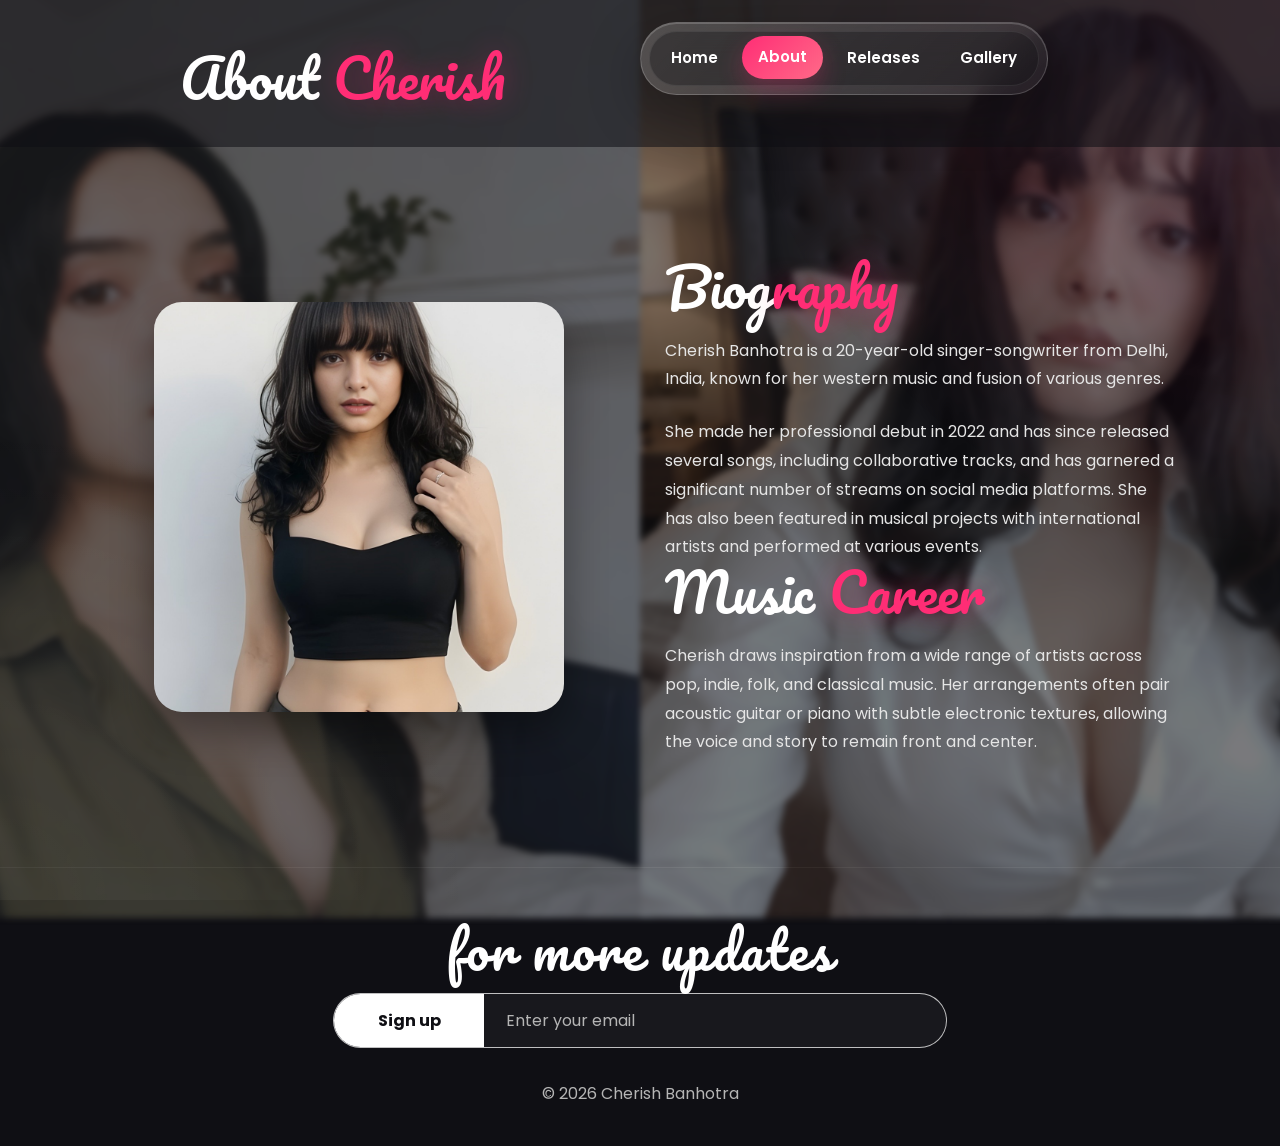
<file: about/index.html>
<!DOCTYPE html>
<html lang="en">
<head>
  <meta charset="UTF-8">
  <meta name="viewport" content="width=device-width, initial-scale=1.0">
  <title>Cherish Banhotra | About</title>
  <link rel="icon" type="image/x-icon" href="/assets/favicon.png">
  <link rel="preconnect" href="https://fonts.googleapis.com">
  <link rel="preconnect" href="https://fonts.gstatic.com" crossorigin>
  <link href="https://fonts.googleapis.com/css2?family=Poppins:wght@300;400;500;600;700&family=Pacifico&display=swap" rel="stylesheet">
  <link rel="stylesheet" href="/styles.css">
  <script type="application/ld+json">
    {
      "@context": "https://schema.org",
      "@type": "Person",
      "@id": "https://cherishbanhotra.com/#person",
      "name": "Cherish Banhotra",
      "givenName": "Cherish",
      "familyName": "Banhotra",
      "url": "https://cherishbanhotra.com/",
      "image": "https://cherishbanhotra.com/assets/CB8.png",
      "jobTitle": [
        "Singer",
        "Songwriter"
      ],
      "email": "contact@cherishbanhotra.com",
      "telephone": "+1 640-236-0014",
      "nationality": {
        "@type": "Country",
        "name": "India"
      },
      "gender": "Female",
      "birthPlace": {
        "@type": "Place",
        "name": "New Delhi, India"
      },
      "knowsAbout": [
        "Singing",
        "Composition",
        "Songwriting",
        "Live Performance",
        "Recording"
      ],
      "sameAs": [
        "https://www.linkedin.com/in/cherish-banhotra-ba010b3ba/",
        "https://x.com/BanhotraCherish",
        "https://wa.me/16402360014",
        "https://www.facebook.com/cherishbanhotra.music",
        "https://open.spotify.com/artist/7ryOj0x9PQ23Cnm13lKh6o",
        "https://www.youtube.com/@Cherishbanhotra.online"
      ],
      "award": [
        "Top Artist"
      ],
      "hasOccupation": [
        {
          "@type": "Occupation",
          "name": "Singer"
        },
        {
          "@type": "Occupation",
          "name": "Songwriter"
        }
      ],
      "mainEntityOfPage": {
        "@type": "WebPage",
        "@id": "https://cherishbanhotra.com/about/"
      }
    }
  </script>
  <script type="text/javascript">
    (function(c,l,a,r,i,t,y){
        c[a]=c[a]||function(){(c[a].q=c[a].q||[]).push(arguments)};
        t=l.createElement(r);t.async=1;t.src="https://www.clarity.ms/tag/"+i;
        y=l.getElementsByTagName(r)[0];y.parentNode.insertBefore(t,y);
    })(window, document, "clarity", "script", "xqa2oxhmor");
  </script>
</head>
<body>
  <nav class="navbar" aria-label="Primary navigation">
    <button class="nav-toggle" type="button" aria-label="Open navigation menu" aria-expanded="false">
      <span></span>
      <span></span>
      <span></span>
    </button>
    <ul class="nav-links">
      <li><a href="/">Home</a></li>
      <li><a class="active" href="/about" aria-current="page">About</a></li>
      <li><a href="/releases">Releases</a></li>
      <li><a href="/gallery">Gallery</a></li>
    </ul>
  </nav>

  <main>
    <section class="page-hero">
      <div class="page-heading">
        <h1>About <span>Cherish</span></h1>
      </div>
    </section>

    <section class="content-section">
      <div class="about-panel">
        <img src="/assets/CB5.png" alt="Portrait of Cherish for the about page">
        <div class="about-copy">
        <h2 class="in-focus-heading">Biog<span>raphy</span></h2>

          <p>Cherish Banhotra is a 20-year-old singer-songwriter from Delhi, India, known for her western music and fusion of various genres.</p>
          <br>
          <p>She made her professional debut in 2022 and has since released several songs, including collaborative tracks, and has garnered a significant number of streams on social media platforms. She has also been featured in musical projects with international artists and performed at various events.</p>
          <h2 class="in-focus-heading">Music <span>Career</span></h2>
          <p>Cherish draws inspiration from a wide range of artists across pop, indie, folk, and classical music. Her arrangements often pair acoustic guitar or piano with subtle electronic textures, allowing the voice and story to remain front and center.</p>
        </div>
      </div>
    </section>
  </main>

  <footer>
    <form id="sib-form" class="footer-subscription" method="post" action="https://e0f66a9c.sibforms.com/v2/serve/[base64]" data-type="subscription">
      <p class="footer-subscription-title">for more updates</p>
      <div class="footer-subscription-fields">
        <label class="visually-hidden" for="footer-email">Email address</label>
        <input id="footer-email" type="email" name="EMAIL" autocomplete="email" placeholder="Enter your email" required>
        <button type="submit">Sign up</button>
      </div>
      <input class="footer-subscription-honeypot" type="text" name="email_address_check" value="" tabindex="-1" autocomplete="off" aria-hidden="true">
      <input type="hidden" name="locale" value="en">
      <p id="success-message" class="footer-subscription-message" role="status">Thanks for subscribing!</p>
      <p id="error-message" class="footer-subscription-message footer-subscription-error" role="alert">Your subscription could not be saved. Please try again.</p>
    </form>
    <p class="footer-copyright">&copy; 2026 Cherish Banhotra</p>
  </footer>
  <script defer src="https://sibforms.com/forms/end-form/build/main.js"></script>
  <script src="/site-effects.js"></script>
</body>
</html>
</file>
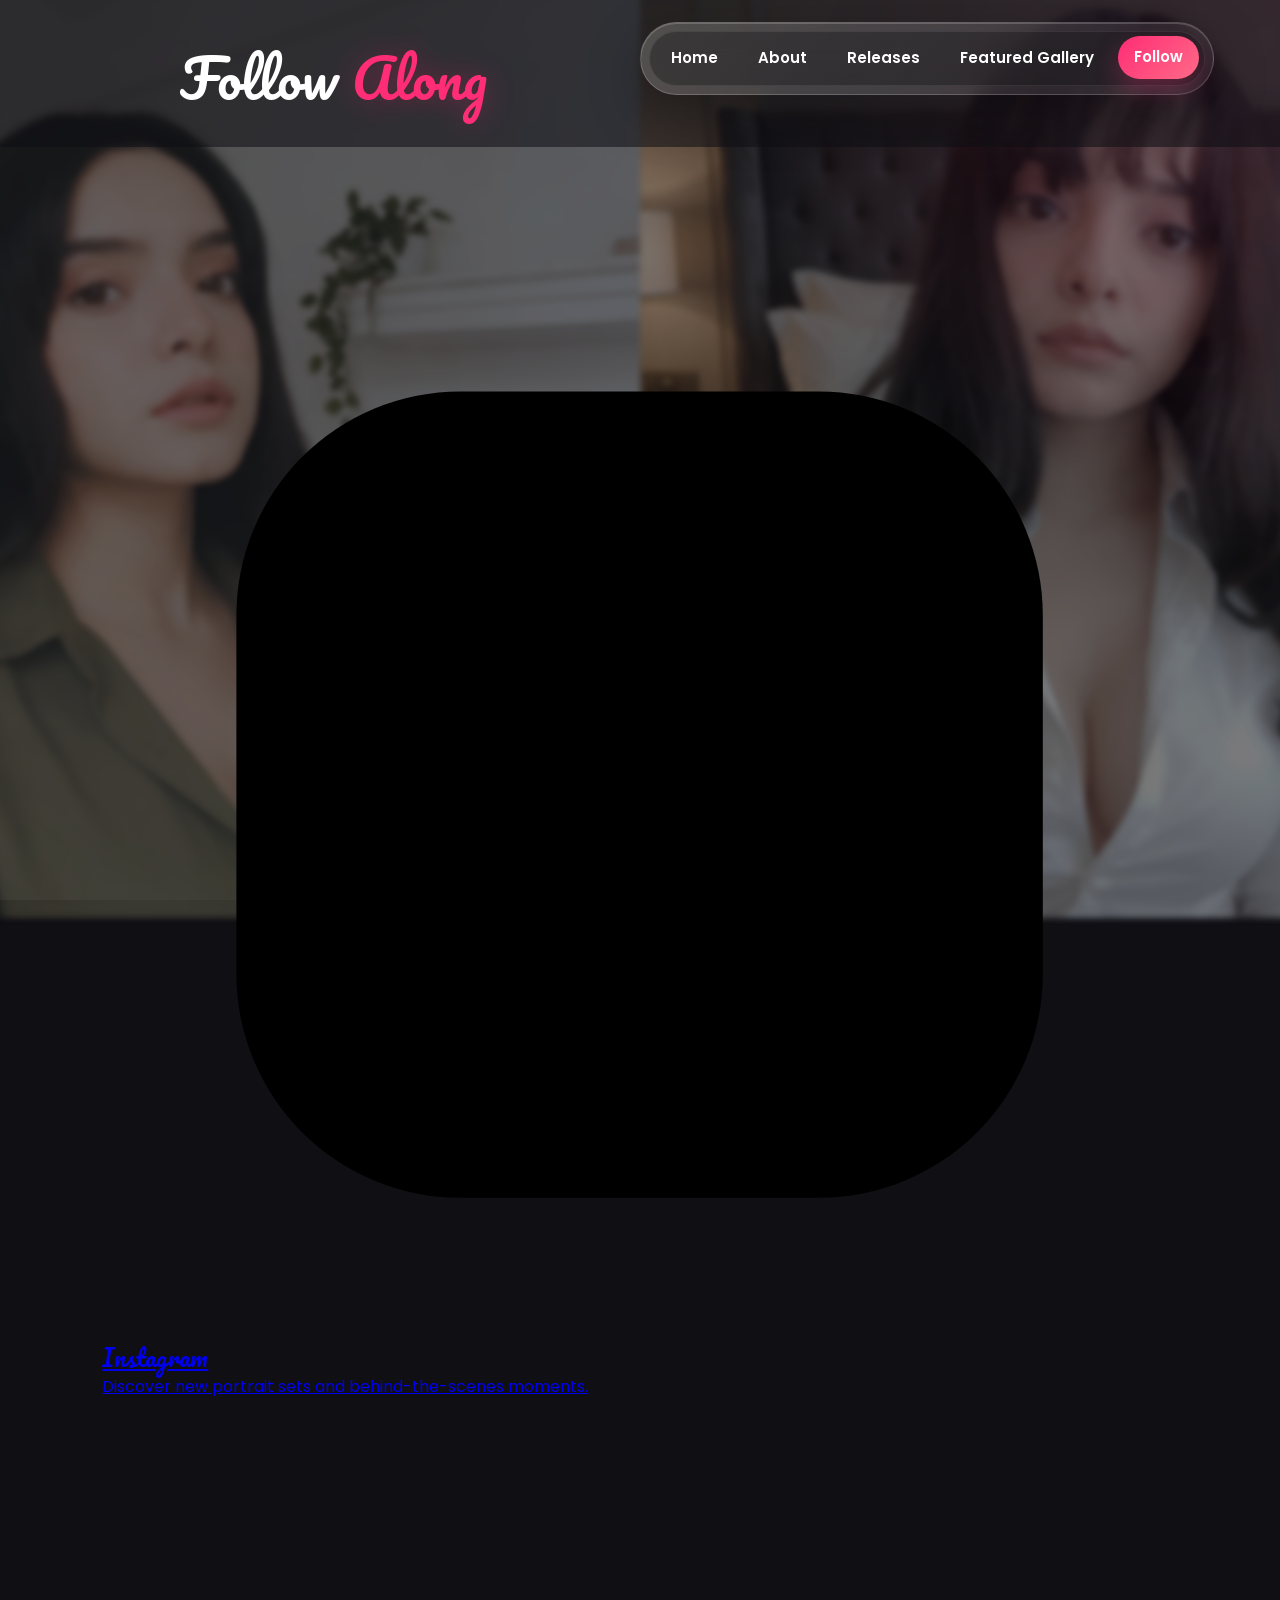
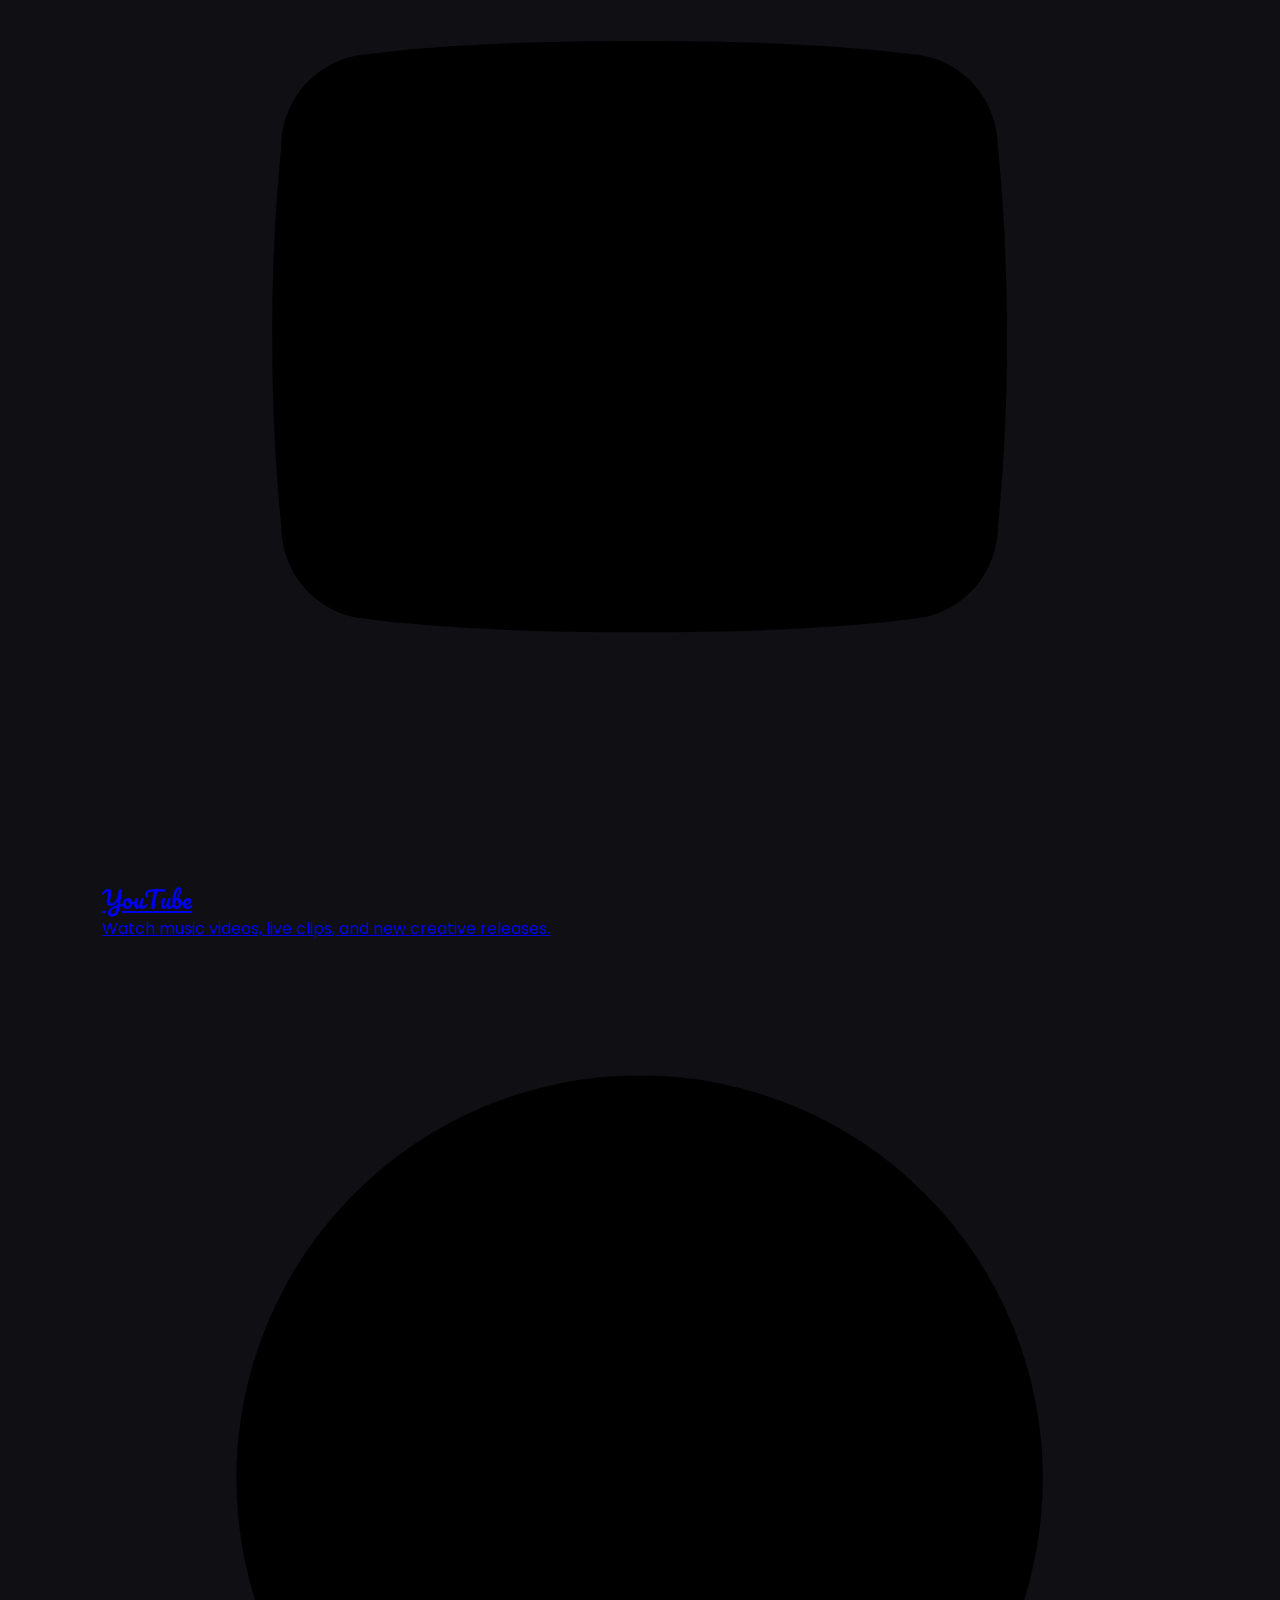
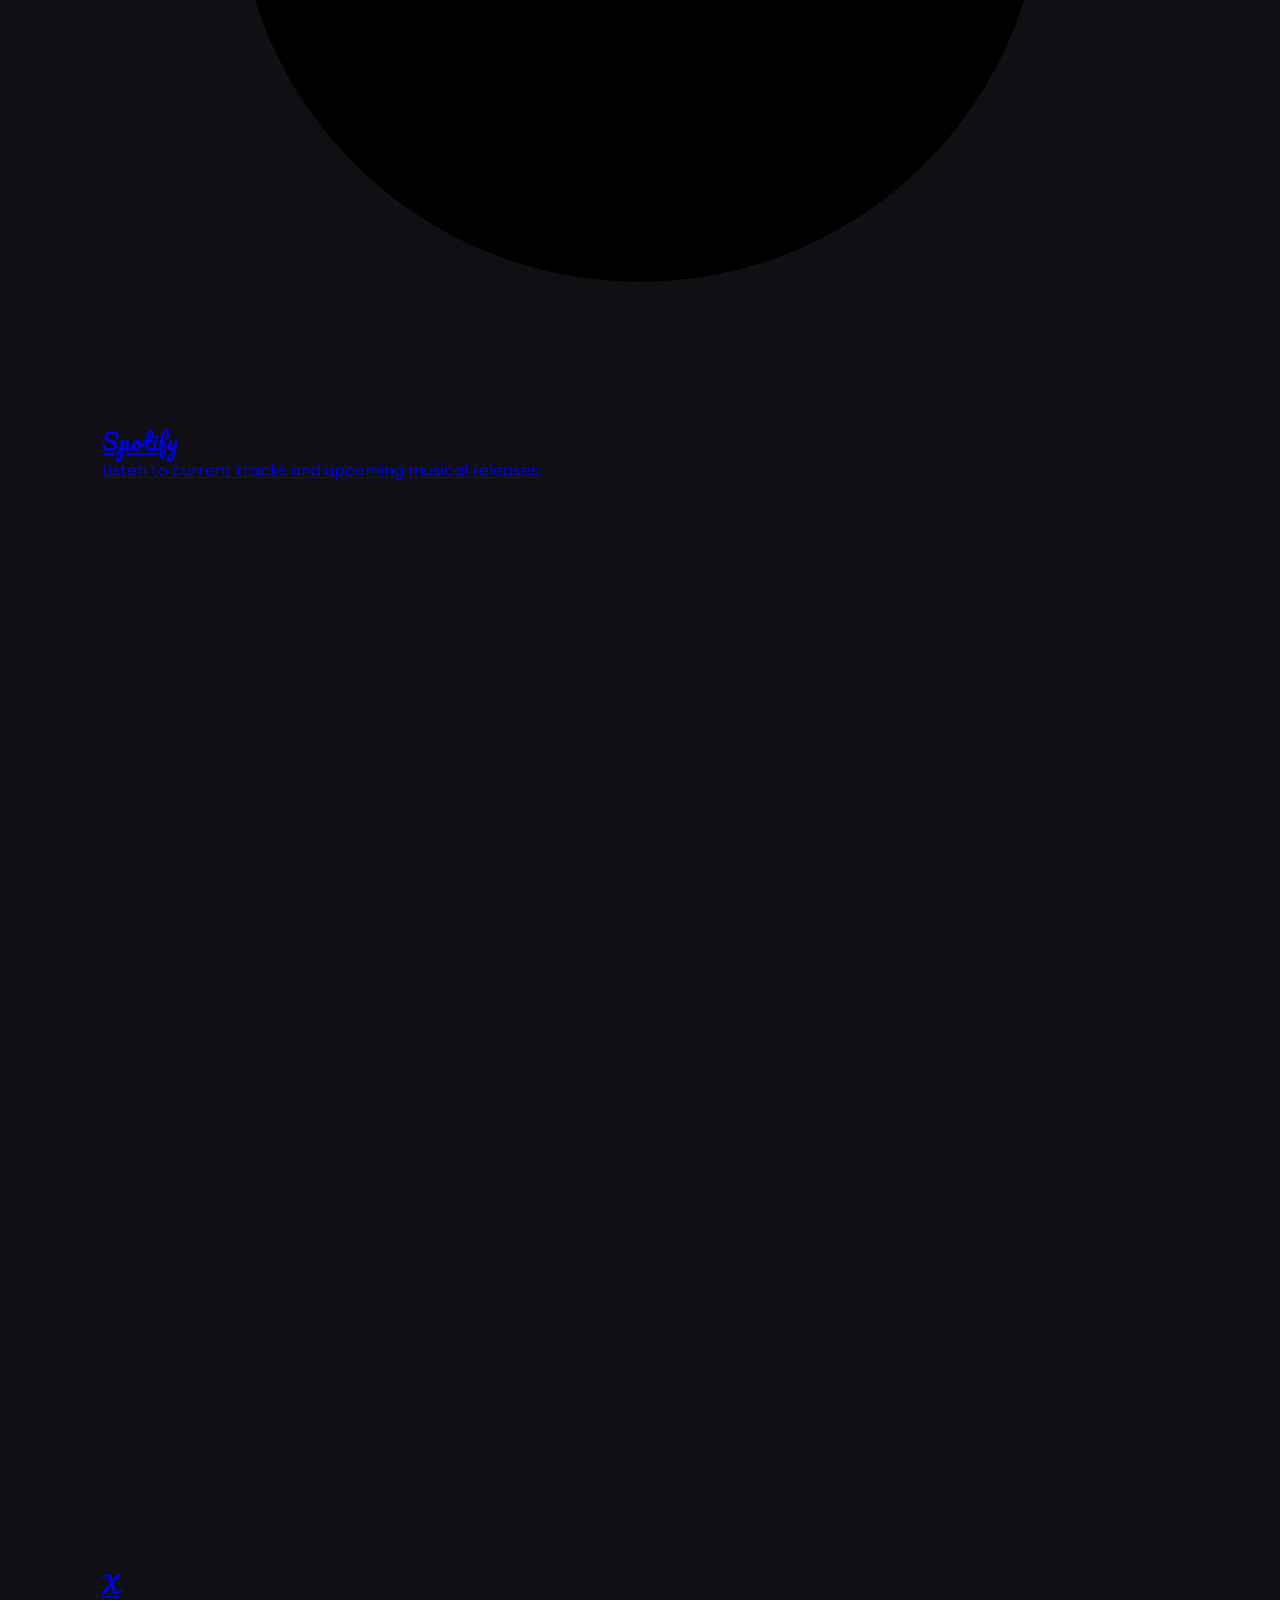
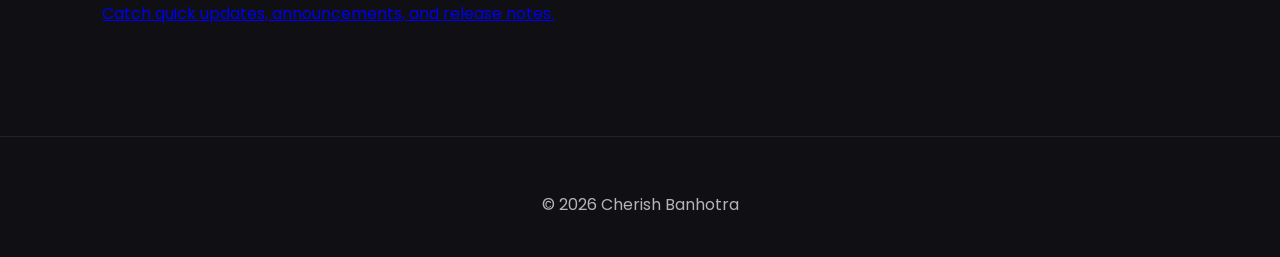
<file: follow/index.html>
<!DOCTYPE html>
<html lang="en">
<head>
  <meta charset="UTF-8">
  <meta name="viewport" content="width=device-width, initial-scale=1.0">
  <title>Cherish Banhotra | Follow</title>
  <link rel="icon" type="image/x-icon" href="/assets/favicon.png">
  <link rel="preconnect" href="https://fonts.googleapis.com">
  <link rel="preconnect" href="https://fonts.gstatic.com" crossorigin>
  <link href="https://fonts.googleapis.com/css2?family=Poppins:wght@300;400;500;600;700&family=Pacifico&display=swap" rel="stylesheet">
  <link rel="stylesheet" href="/styles.css">
</head>
<script type="text/javascript">
    (function(c,l,a,r,i,t,y){
        c[a]=c[a]||function(){(c[a].q=c[a].q||[]).push(arguments)};
        t=l.createElement(r);t.async=1;t.src="https://www.clarity.ms/tag/"+i;
        y=l.getElementsByTagName(r)[0];y.parentNode.insertBefore(t,y);
    })(window, document, "clarity", "script", "xqa2oxhmor");
</script>
<body>
  <nav class="navbar" aria-label="Primary navigation">
    <button class="nav-toggle" type="button" aria-label="Open navigation menu" aria-expanded="false">
      <span></span>
      <span></span>
      <span></span>
    </button>
    <ul class="nav-links">
      <li><a href="/">Home</a></li>
      <li><a href="/about">About</a></li>
      <li><a href="/releases">Releases</a></li>
      <li><a href="/gallery">Featured Gallery</a></li>
      <li><a class="active" href="/follow" aria-current="page">Follow</a></li>
    </ul>
  </nav>

  <main>
    <section class="page-hero">
      <div class="page-heading">
        <h1>Follow <span>Along</span></h1>
      </div>
    </section>

    <section class="content-section">
      <div class="follow-grid">
        <a class="follow-card" href="https://www.instagram.com/cherishbanhotraa/" aria-label="Follow Cherish on Instagram">
          <span class="social-icon" aria-hidden="true">
            <svg viewBox="0 0 24 24" focusable="false">
              <rect x="3" y="3" width="18" height="18" rx="5"></rect>
              <circle cx="12" cy="12" r="4"></circle>
              <circle cx="17.5" cy="6.5" r="1.2"></circle>
            </svg>
          </span>
          <h2>Instagram</h2>
          <p>Discover new portrait sets and behind-the-scenes moments.</p>
        </a>
        <a class="follow-card" href="https://www.youtube.com/@cherishbanhotra" aria-label="Follow Cherish on YouTube">
          <span class="social-icon" aria-hidden="true">
            <svg viewBox="0 0 24 24" focusable="false">
              <path d="M4 7.8c0-1.1.8-2 1.9-2.1C7.4 5.5 9.5 5.4 12 5.4s4.6.1 6.1.3c1.1.1 1.9 1 1.9 2.1.1 1 .2 2.4.2 4.2s-.1 3.2-.2 4.2c0 1.1-.8 2-1.9 2.1-1.5.2-3.6.3-6.1.3s-4.6-.1-6.1-.3c-1.1-.1-1.9-1-1.9-2.1-.1-1-.2-2.4-.2-4.2s.1-3.2.2-4.2Z"></path>
              <path class="icon-fill" d="m10.2 9 4.8 3-4.8 3V9Z"></path>
            </svg>
          </span>
          <h2>YouTube</h2>
          <p>Watch music videos, live clips, and new creative releases.</p>
        </a>
        <a class="follow-card" href="https://open.spotify.com/artist/7ryOj0x9PQ23Cnm13lKh6o" aria-label="Follow Cherish on Spotify">
          <span class="social-icon" aria-hidden="true">
            <svg viewBox="0 0 24 24" focusable="false">
              <circle cx="12" cy="12" r="9"></circle>
              <path d="M7.8 10.1c2.7-.8 6.1-.5 8.4.8"></path>
              <path d="M8.4 13c2.2-.6 4.8-.4 6.7.7"></path>
              <path d="M9 15.7c1.6-.4 3.5-.3 4.9.5"></path>
            </svg>
          </span>
          <h2>Spotify</h2>
          <p>Listen to current tracks and upcoming musical releases.</p>
        </a>
        <a class="follow-card" href="https://x.com/BanhotraCherish" aria-label="Follow Cherish on X">
          <span class="social-icon" aria-hidden="true">
            <svg viewBox="0 0 24 24" focusable="false">
              <path d="M5 4l14 16"></path>
              <path d="M19 4 5 20"></path>
            </svg>
          </span>
          <h2>X</h2>
          <p>Catch quick updates, announcements, and release notes.</p>
        </a>
      </div>
    </section>
  </main>

  <footer>&copy; 2026 Cherish Banhotra</footer>
  <script src="/site-effects.js"></script>
</body>
</html>
</file>
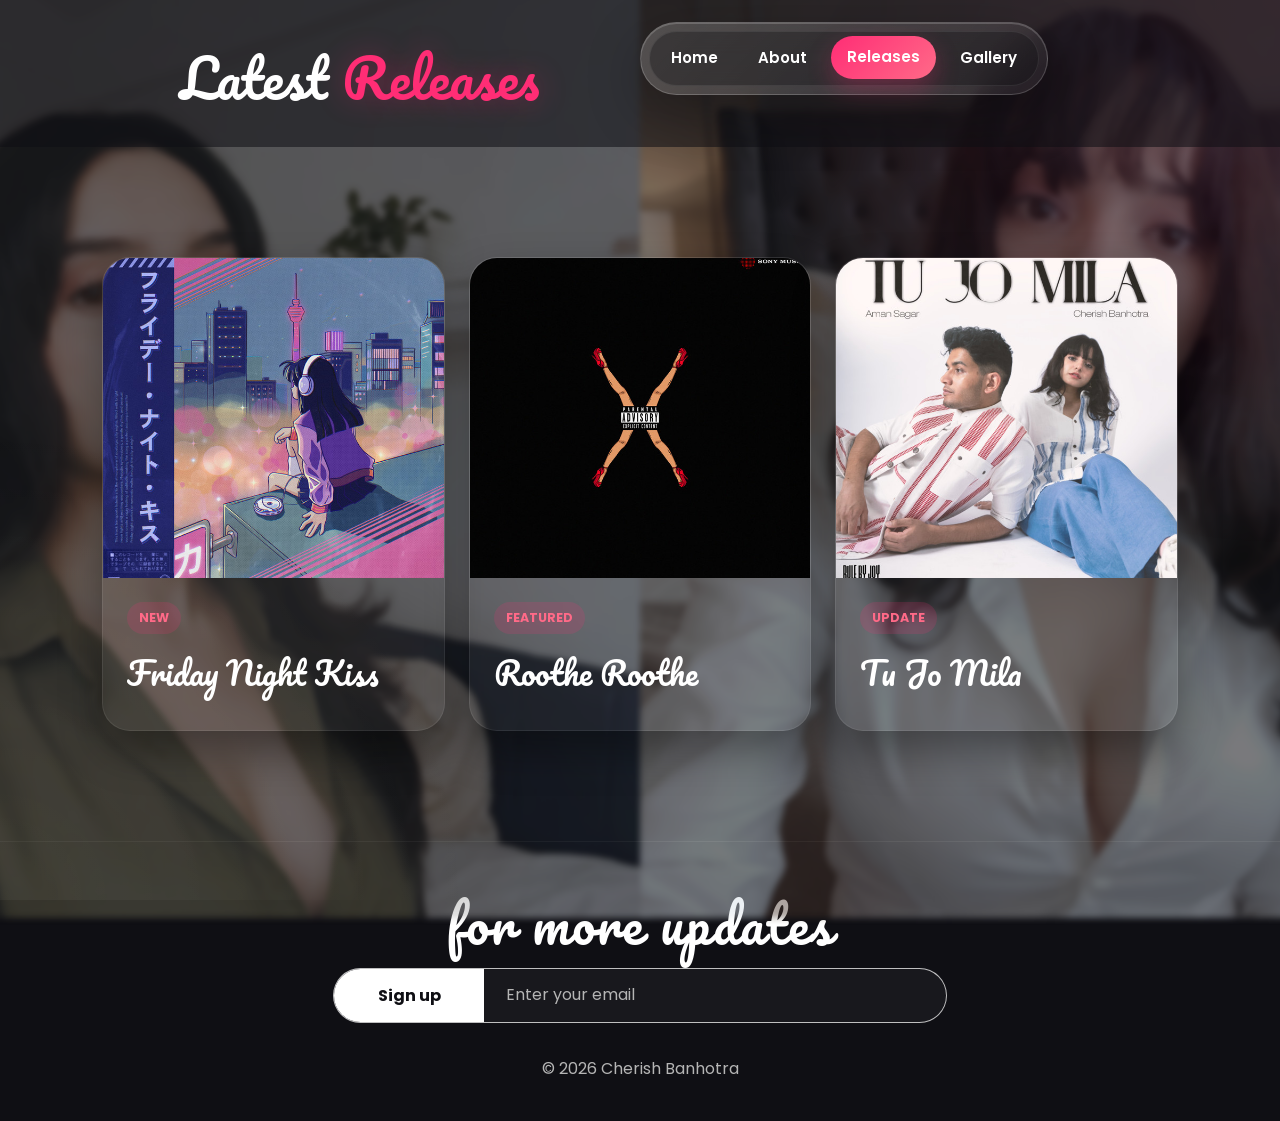
<file: releases/index.html>
<!DOCTYPE html>
<html lang="en">
<head>
  <meta charset="UTF-8">
  <meta name="viewport" content="width=device-width, initial-scale=1.0">
  <title>Cherish Banhotra | Releases</title>
  <link rel="icon" type="image/x-icon" href="/assets/favicon.png">
  <link rel="preconnect" href="https://fonts.googleapis.com">
  <link rel="preconnect" href="https://fonts.gstatic.com" crossorigin>
  <link href="https://fonts.googleapis.com/css2?family=Poppins:wght@300;400;500;600;700&family=Pacifico&display=swap" rel="stylesheet">
  <link rel="stylesheet" href="/styles.css">
</head>
<script type="text/javascript">
    (function(c,l,a,r,i,t,y){
        c[a]=c[a]||function(){(c[a].q=c[a].q||[]).push(arguments)};
        t=l.createElement(r);t.async=1;t.src="https://www.clarity.ms/tag/"+i;
        y=l.getElementsByTagName(r)[0];y.parentNode.insertBefore(t,y);
    })(window, document, "clarity", "script", "xqa2oxhmor");
</script>
<body>
  <nav class="navbar" aria-label="Primary navigation">
    <button class="nav-toggle" type="button" aria-label="Open navigation menu" aria-expanded="false">
      <span></span>
      <span></span>
      <span></span>
    </button>
    <ul class="nav-links">
      <li><a href="/">Home</a></li>
      <li><a href="/about">About</a></li>
      <li><a class="active" href="/releases" aria-current="page">Releases</a></li>
      <li><a href="/gallery">Gallery</a></li>
    </ul>
  </nav>

  <main>
    <section class="page-hero">
      <div class="page-heading">
        <h1>Latest <span>Releases</span></h1>
      </div>
    </section>

    <section class="content-section">
      <div class="releases-grid">
        <article class="release-card">
          <img src="/assets/song1.jfif" alt="Cover release portrait">
          <div>
            <span>New</span>
            <h2>Friday Night Kiss</h2>
          </div>
        </article>
        <article class="release-card">
          <img src="/assets/song2.jfif" alt="Gallery release portrait">
          <div>
            <span>Featured</span>
            <h2>Roothe Roothe</h2>
          </div>
        </article>
        <article class="release-card">
          <img src="/assets/song3.jfif" alt="Creative update release portrait">
          <div>
            <span>Update</span>
            <h2>Tu Jo Mila</h2>
          </div>
        </article>
      </div>
    </section>
  </main>

  <footer>
    <form id="sib-form" class="footer-subscription" method="post" action="https://e0f66a9c.sibforms.com/v2/serve/[base64]" data-type="subscription">
      <p class="footer-subscription-title">for more updates</p>
      <div class="footer-subscription-fields">
        <label class="visually-hidden" for="footer-email">Email address</label>
        <input id="footer-email" type="email" name="EMAIL" autocomplete="email" placeholder="Enter your email" required>
        <button type="submit">Sign up</button>
      </div>
      <input class="footer-subscription-honeypot" type="text" name="email_address_check" value="" tabindex="-1" autocomplete="off" aria-hidden="true">
      <input type="hidden" name="locale" value="en">
      <p id="success-message" class="footer-subscription-message" role="status">Thanks for subscribing!</p>
      <p id="error-message" class="footer-subscription-message footer-subscription-error" role="alert">Your subscription could not be saved. Please try again.</p>
    </form>
    <p class="footer-copyright">&copy; 2026 Cherish Banhotra</p>
  </footer>
  <script defer src="https://sibforms.com/forms/end-form/build/main.js"></script>
  <script src="/site-effects.js"></script>
</body>
</html>
</file>
<file: styles.css>
* {
  margin: 0;
  padding: 0;
  box-sizing: border-box;
}

:root {
  --bg: #0f0f14;
  --text: #ffffff;
  --muted: #e5e5e5;
  --soft: #b5b5b5;
  --accent: #ff2d75;
  --accent-light: #ff6a88;
  --glass: rgba(255, 255, 255, .08);
  --glass-border: rgba(255, 255, 255, .14);
}

@keyframes fadeUp {
  from {
    opacity: 0;
    transform: translateY(28px);
  }

  to {
    opacity: 1;
    transform: translateY(0);
  }
}

@keyframes sheen {
  from {
    transform: translateX(-120%) skewX(-18deg);
  }

  to {
    transform: translateX(220%) skewX(-18deg);
  }
}

html {
  scroll-behavior: smooth;
  text-size-adjust: 100%;
  -webkit-text-size-adjust: 100%;
}

body {
  min-height: 100vh;
  font-family: 'Poppins', sans-serif;
  background: var(--bg);
  color: var(--text);
  line-height: 1.5;
  overflow-x: hidden;
}

::selection {
  background: var(--accent);
  color: var(--text);
}

:focus-visible {
  outline: 3px solid var(--accent-light);
  outline-offset: 4px;
}

body::before {
  content: '';
  position: fixed;
  inset: 0;
  background: radial-gradient(circle at top right, rgba(255, 0, 102, .18), transparent 35%), radial-gradient(circle at bottom left, rgba(255, 255, 255, .08), transparent 30%);
  z-index: -1;
}

h1,
h2,
h3 {
  font-family: 'Pacifico', cursive;
  font-weight: 400;
}

img {
  display: block;
  max-width: 100%;
  height: auto;
}

.navbar {
  width: max-content;
  max-width: calc(100% - 32px);
  position: fixed;
  top: 22px;
  left: 50%;
  transform: translateX(-50%);
  z-index: 1000;
  display: flex;
  justify-content: center;
  align-items: center;
  padding: 8px;
  background: linear-gradient(135deg, rgba(255, 255, 255, .2), rgba(255, 255, 255, .06));
  backdrop-filter: blur(18px);
  -webkit-backdrop-filter: blur(18px);
  border: 1px solid rgba(255, 255, 255, .18);
  border-radius: 999px;
  box-shadow: 0 18px 55px rgba(0, 0, 0, .28), inset 0 1px 0 rgba(255, 255, 255, .18);
  animation: fadeUp .7s ease both;
}

.nav-links {
  width: auto;
  display: flex;
  justify-content: center;
  align-items: center;
  gap: 8px;
  list-style: none;
  padding: 5px;
  border-radius: 999px;
  background: rgba(15, 15, 20, .34);
  border: 1px solid rgba(255, 255, 255, .08);
}

.nav-toggle {
  display: none;
}

.nav-links li {
  flex: 0 0 auto;
}

.nav-links a {
  position: relative;
  overflow: hidden;
  display: inline-flex;
  align-items: center;
  justify-content: center;
  min-height: 42px;
  padding: 10px 16px;
  border-radius: 999px;
  color: var(--text);
  font-size: .94rem;
  font-weight: 600;
  text-decoration: none;
  white-space: nowrap;
  transition: background .25s ease, box-shadow .25s ease, transform .25s ease, color .25s ease;
}

.nav-links a::after,
.btn::after,
.path-card::after,
.release-card::after {
  content: '';
  position: absolute;
  inset: 0;
  width: 42%;
  background: linear-gradient(90deg, transparent, rgba(255, 255, 255, .22), transparent);
  opacity: 0;
  pointer-events: none;
}

.nav-links a:hover,
.nav-links a.active {
  background: linear-gradient(135deg, var(--accent), var(--accent-light));
  box-shadow: 0 10px 24px rgba(255, 45, 117, .28);
  transform: translateY(-1px);
}

.nav-links a:hover::after,
.btn:hover::after,
.path-card:hover::after,
.release-card:hover::after {
  opacity: 1;
  animation: sheen .75s ease;
}

.hero,
.page-hero {
  min-height: 100vh;
  min-height: 100svh;
  display: flex;
  align-items: center;
  justify-content: center;
  padding: 120px 8% 80px;
  position: relative;
  isolation: isolate;
  overflow: hidden;
}

.page-hero {
  min-height: 16.3vh;
  padding: 42px 8% 12px;
}

.hero::before,
.page-hero::before {
  content: '';
  position: fixed;
  inset: 0;
  background: url('assets/cover1.png') center/cover no-repeat;
  filter: blur(3px);
  transform: scale(1.04);
  opacity: .45;
  pointer-events: none;
  z-index: -2;
}

.hero::after,
.page-hero::after {
  content: '';
  position: absolute;
  inset: 0;
  background: rgba(15, 15, 20, .55);
  z-index: -1;
}

.listener-badge {
  position: absolute;
  top: 22px;
  left: 8%;
  z-index: 2;
  display: inline-flex;
  flex-direction: column;
  gap: 2px;
  padding: 14px 18px;
  border: 1px solid rgba(255, 255, 255, .16);
  border-radius: 22px;
  background: linear-gradient(135deg, rgba(255, 255, 255, .16), rgba(255, 255, 255, .05));

/* Apply the same visual style as the home "In Focus" heading */
.in-focus-heading {
  font-family: 'Pacifico', cursive;
  font-size: clamp(3rem, 8vw, 3.4rem);
  line-height: 1.1;
  margin-bottom: 20px;
}

.in-focus-heading span {
  color: var(--accent);
  text-shadow: 0 0 30px rgba(255, 45, 117, .32);
}

  backdrop-filter: blur(16px);
  -webkit-backdrop-filter: blur(16px);
  box-shadow: 0 18px 40px rgba(0, 0, 0, .24);
  animation: fadeUp .75s .2s ease both;
}

.listener-badge strong {
  font-size: clamp(1.35rem, 3vw, 2rem);
  line-height: 1;
}

.listener-badge span {
  color: var(--muted);
  font-size: .82rem;
  font-weight: 700;
  letter-spacing: .04em;
  text-transform: uppercase;
}

.hero-inner {
  max-width: 1200px;
  width: 100%;
  display: grid;
  grid-template-columns: repeat(auto-fit, minmax(min(320px, 100%), 1fr));
  gap: 60px;
  align-items: center;
  animation: fadeUp .85s .1s ease both;
}

.hero-text h1,
.page-heading h1 {
  font-size: clamp(3rem, 8vw, 3.4rem);
  line-height: 1.1;
  margin-bottom: 20px;
}

.hero-verified {
  display: inline-flex;
  align-items: center;
  justify-content: center;
  width: 34px;
  height: 34px;
  margin-left: 0.5rem;
  vertical-align: middle;
  transform: translateY(-.08em);
}

.hero-verified img,
.hero-verified svg {
  width: 100%;
  height: auto;
}

.hero-text span,
.page-heading span {
  color: var(--accent);
  text-shadow: 0 0 30px rgba(255, 45, 117, .32);
}

.hero-text p,
.page-heading p,
.about-copy p {
  color: var(--muted);
  line-height: 1.8;
}

.hero-text p,
.page-heading p {
  max-width: 650px;
  margin-bottom: 30px;
}

.buttons {
  display: flex;
  flex-wrap: wrap;
  gap: 14px;
}

.hero-links {
  align-items: center;
}

.hero-links-label {
  color: var(--muted);
  font-size: .82rem;
  font-weight: 700;
  text-transform: uppercase;
  letter-spacing: .18em;
}

.hero-social-icons {
  display: flex;
  flex-wrap: wrap;
  gap: 12px;
}

.social-action {
  display: inline-flex;
  align-items: center;
  justify-content: center;
  width: 52px;
  height: 52px;
  padding: 10px;
  border-radius: 18px;
  border: 1px solid rgba(255, 255, 255, .12);
  background: rgba(255, 255, 255, .08);
  cursor: pointer;
  transition: transform .25s ease, box-shadow .25s ease, background .25s ease;
}

.social-action:hover,
.social-action:focus-visible {
  transform: translateY(-3px);
  box-shadow: 0 18px 32px rgba(255, 45, 117, .16);
  background: rgba(255, 255, 255, .16);
}

.social-action img {
  width: 28px;
  height: 28px;
  object-fit: contain;
}

.btn {
  position: relative;
  overflow: hidden;
  display: inline-flex;
  align-items: center;
  justify-content: center;
  padding: 14px 28px;
  border-radius: 999px;
  font-weight: 700;
  text-decoration: none;
  box-shadow: 0 14px 28px rgba(0, 0, 0, .18);
  transition: box-shadow .25s ease, transform .25s ease, border-color .25s ease;
}

.btn:hover,
.btn:focus-visible {
  transform: translateY(-3px);
  box-shadow: 0 18px 36px rgba(255, 45, 117, .2);
}

.primary {
  background: linear-gradient(135deg, var(--accent), var(--accent-light));
  color: var(--text);
}

.secondary {
  border: 1px solid rgba(255, 255, 255, .15);
  color: var(--text);
  background: rgba(255, 255, 255, .04);
}

.hero-image img,
.gallery-card img,
.about-panel img {
  width: 100%;
  border-radius: 28px;
  box-shadow: 0 20px 40px rgba(0, 0, 0, .35);
}

.hero-image {
  width: min(100%, 420px);
  aspect-ratio: 1;
  justify-self: center;
}

.hero-image img {
  max-width: none;
  height: 100%;
  object-fit: cover;
  object-position: center top;
  transition: filter .35s ease, transform .35s ease, box-shadow .35s ease;
}

.hero-image-mobile {
  display: none;
}

.hero-image img:hover {
  filter: saturate(1.12) contrast(1.04);
  transform: scale(1.025);
  box-shadow: 0 26px 56px rgba(255, 45, 117, .2);
}

.page-heading {
  width: min(100%, 920px);
  text-align: left;
  animation: fadeUp .8s ease both;
}

.content-section {
  padding: 110px 8%;
}

/* Match hero's translucent/opaque background for the Fan Hub section */
.home-paths-section {
  position: relative;
  isolation: isolate;
}

.home-paths-section::before {
  content: '';
  position: absolute;
  inset: 0;
  background: url('/assets/cover1.png') center/cover no-repeat;
  filter: blur(3px);
  transform: scale(1.04);
  opacity: .45;
  pointer-events: none;
  z-index: -2;
}

.home-paths-section::after {
  content: '';
  position: absolute;
  inset: 0;
  background: rgba(15, 15, 20, .55);
  z-index: -1;
  pointer-events: none;
}


.reveal {
  opacity: 0;
  transform: translateY(34px);
  transition: opacity .75s ease, transform .75s ease;
}

.reveal.is-visible {
  opacity: 1;
  transform: translateY(0);
}

.section-title {
  text-align: center;
  margin-bottom: 60px;
}

.section-title h2 {
  font-size: clamp(2.4rem, 6vw, 4rem);
}

.section-title p {
  color: var(--soft);
  margin-top: 8px;
}

.gallery-grid {
  display: grid;
  grid-template-columns: repeat(auto-fit, minmax(min(220px, 100%), 1fr));
  gap: 24px;
}

.gallery-card {
  position: relative;
  overflow: hidden;
  background: rgba(255, 255, 255, .04);
  border: 1px solid rgba(255, 255, 255, .08);
}

.gallery-card {
  aspect-ratio: 1;
}

.gallery-preview {
  display: block;
  width: 100%;
  height: 100%;
  padding: 0;
  border: 0;
  background: transparent;
  cursor: pointer;
}

.gallery-preview:focus-visible {
  outline-offset: -5px;
}

.gallery-card img {
  display: block;
  height: 100%;
  object-fit: cover;
  transition: filter .35s ease, transform .35s ease;
}

.gallery-card:hover img {
  filter: saturate(1.1) contrast(1.05);
  transform: scale(1.05);
}

.image-modal {
  position: fixed;
  inset: 0;
  z-index: 2000;
  display: none;
  align-items: center;
  justify-content: center;
  padding: 24px;
}

.image-modal.open {
  display: flex;
}

.modal-backdrop {
  position: absolute;
  inset: 0;
  border: 0;
  background: rgba(0, 0, 0, .82);
  cursor: pointer;
}

.modal-content {
  position: relative;
  z-index: 1;
  width: min(92vw, 1100px);
  max-height: 90vh;
}

.modal-content img {
  display: block;
  width: 100%;
  max-height: calc(90vh - 48px);
  object-fit: contain;
  border-radius: 18px;
}

.modal-close {
  position: absolute;
  top: 10px;
  right: 10px;
  z-index: 1;
  width: 42px;
  height: 42px;
  border: 0;
  border-radius: 50%;
  background: rgba(15, 15, 20, .8);
  color: var(--text);
  cursor: pointer;
  font-size: 2rem;
  line-height: 1;
}

#modalCaption {
  margin-top: 10px;
  color: var(--text);
  text-align: center;
}

body.modal-open {
  overflow: hidden;
}

.home-paths-section {
  position: relative;
  padding-top: 64px;
  scroll-margin-top: 96px;
  background: var(--bg);
}

.identity-section {
  padding-top: 80px;
  padding-bottom: 80px;
  background: linear-gradient(180deg, rgba(255, 45, 117, .06), transparent 55%);
}

.identity-panel {
  display: grid;
  grid-template-columns: minmax(220px, .7fr) minmax(0, 1.6fr);
  gap: 24px;
  padding: 24px;
  border: 1px solid rgba(255, 255, 255, .12);
  border-radius: 28px;
  background: rgba(15, 15, 20, .78);
  backdrop-filter: blur(12px);
  -webkit-backdrop-filter: blur(12px);
  box-shadow: 0 20px 46px rgba(0, 0, 0, .24);
  transition: border-color .3s ease, box-shadow .3s ease;
}

.identity-panel:hover {
  border-color: rgba(255, 255, 255, .2);
  box-shadow: 0 26px 60px rgba(0, 0, 0, .3);
}

.identity-artist-column {
  display: flex;
  flex-direction: column;
  gap: 16px;
}

.identity-artist-image {
  aspect-ratio: 1;
  overflow: hidden;
  border-radius: 20px;
  background: rgba(255, 255, 255, .05);
}

.identity-artist-image img {
  display: block;
  width: 100%;
  height: 100%;
  object-fit: cover;
  object-position: center top;
  transition: transform .45s ease, filter .45s ease;
}

.identity-panel:hover .identity-artist-image img {
  filter: saturate(1.08) contrast(1.03);
  transform: scale(1.035);
}

.identity-socials {
  padding: 16px;
  border: 1px solid rgba(255, 255, 255, .1);
  border-radius: 20px;
  background: rgba(255, 255, 255, .04);
}

.identity-socials-label {
  display: block;
  margin-bottom: 12px;
  color: var(--muted);
  font-size: .72rem;
  font-weight: 700;
  letter-spacing: .14em;
  text-transform: uppercase;
}

.identity-social-icons {
  gap: 10px;
}

.identity-social-icons .social-action {
  width: 44px;
  height: 44px;
  padding: 8px;
  border-radius: 14px;
}

.identity-social-icons .social-action img {
  width: 24px;
  height: 24px;
}

.identity-info {
  display: grid;
  gap: 24px;
}

.identity-details {
  display: grid;
  grid-template-columns: repeat(2, minmax(0, 1fr));
  gap: 18px;
}

.identity-details div {
  padding: 16px;
  border-radius: 16px;
  background: rgba(255, 255, 255, .05);
  transition: background .25s ease, transform .25s ease;
}

.identity-details div:hover {
  background: rgba(255, 255, 255, .08);
  transform: translateY(-2px);
}

.identity-details dt {
  margin-bottom: 5px;
  color: var(--accent-light);
  font-size: .78rem;
  font-weight: 700;
  letter-spacing: .08em;
  text-transform: uppercase;
}

.identity-details dd {
  color: var(--text);
  line-height: 1.45;
}

.identity-biography {
  display: flex;
  flex-direction: column;
  align-items: flex-start;
  justify-content: center;
  padding: 24px;
  border-radius: 20px;
  background: linear-gradient(135deg, rgba(255, 45, 117, .2), rgba(255, 255, 255, .06));
}

.identity-biography h3 {
  font-size: 1.65rem;
}

.identity-biography p {
  margin: 10px 0 22px;
  color: var(--muted);
  line-height: 1.65;
}

.home-paths {
  display: grid;
  grid-template-columns: repeat(3, minmax(0, 1fr));
  gap: 24px;
}

.path-card {
  position: relative;
  min-height: 260px;
  display: flex;
  flex-direction: column;
  justify-content: flex-end;
  gap: 16px;
  padding: 28px;
  overflow: hidden;
  border: 1px solid rgba(255, 255, 255, .1);
  border-radius: 24px;
  background: rgba(255, 255, 255, .04);
  color: var(--text);
  text-decoration: none;
  box-shadow: 0 20px 46px rgba(0, 0, 0, .24);
  transition: border-color .25s ease, box-shadow .25s ease, transform .25s ease;
}

.path-card::before {
  content: '';
  position: absolute;
  inset: 0;
  background: linear-gradient(180deg, rgba(15, 15, 20, .18), rgba(15, 15, 20, .88));
  z-index: 1;
  transition: background .25s ease;
}

.path-card img {
  position: absolute;
  inset: 0;
  width: 100%;
  height: 100%;
  object-fit: cover;
  filter: grayscale(1) blur(5px);
  transform: scale(1.08);
  opacity: .55;
  transition: filter .35s ease, opacity .35s ease, transform .35s ease;
}

.path-card span {
  position: relative;
  z-index: 2;
  width: 48px;
  height: 48px;
  display: inline-flex;
  align-items: center;
  justify-content: center;
  border-radius: 50%;
  background: linear-gradient(135deg, var(--accent), var(--accent-light));
  font-weight: 700;
}

.path-card h3 {
  position: relative;
  z-index: 2;
  font-size: clamp(2rem, 4vw, 2.8rem);
  line-height: 1.05;
}

.path-card p {
  position: relative;
  z-index: 2;
  color: var(--muted);
  line-height: 1.7;
}

.path-card:hover,
.path-card:focus-visible {
  border-color: rgba(255, 255, 255, .24);
  box-shadow: 0 24px 56px rgba(255, 45, 117, .18);
  transform: translateY(-8px) scale(1.015);
}

.path-card:hover::before,
.path-card:focus-visible::before {
  background: linear-gradient(180deg, rgba(15, 15, 20, .08), rgba(15, 15, 20, .72));
}

.path-card:hover img,
.path-card:focus-visible img {
  filter: grayscale(0) blur(0);
  opacity: .82;
  transform: scale(1);
}

.card-content {
  padding: 24px;
}

.about-panel {
  display: grid;
  grid-template-columns: repeat(auto-fit, minmax(min(320px, 100%), 1fr));
  gap: 50px;
  align-items: center;
}

.about-panel img {
  width: 80%;
  justify-self: center;
  object-fit: cover;
  transition: filter .35s ease, transform .35s ease, box-shadow .35s ease;
}

.about-panel img:hover {
  filter: saturate(1.08) contrast(1.04);
  transform: scale(1.025);
  box-shadow: 0 28px 58px rgba(255, 45, 117, .18);
}

.about-copy h2 {
  font-size: clamp(2rem, 4.5vw, 3rem);
  margin-bottom: 18px;
}

/* Stronger specificity for About headings matching Home 'In Focus' */
.about-copy .in-focus-heading {
  font-family: 'Pacifico', cursive;
  font-size: clamp(3rem, 8vw, 3.4rem);
  line-height: 1.1;
  margin-bottom: 20px;
  color: var(--text);
}

.about-copy .in-focus-heading span {
  color: var(--accent);
  text-shadow: 0 0 30px rgba(255, 45, 117, .32);
}

.releases-grid {
  display: grid;
  grid-template-columns: repeat(auto-fit, minmax(min(260px, 100%), 1fr));
  gap: 24px;
}

.release-card {
  position: relative;
  overflow: hidden;
  border: 1px solid rgba(255, 255, 255, .08);
  border-radius: 28px;
  background: rgba(255, 255, 255, .04);
  box-shadow: 0 20px 40px rgba(0, 0, 0, .35);
  transition: border-color .25s ease, box-shadow .25s ease, transform .25s ease;
}

.release-card:hover,
.release-card:focus-within {
  border-color: rgba(255, 255, 255, .2);
  box-shadow: 0 24px 56px rgba(255, 45, 117, .16);
  transform: translateY(-7px);
}

.release-card img {
  width: 100%;
  height: 320px;
  object-fit: cover;
  transition: filter .35s ease, transform .35s ease;
}

.release-card:hover img,
.release-card:focus-within img {
  filter: saturate(1.12) contrast(1.04);
  transform: scale(1.045);
}

.release-card div {
  padding: 24px;
}

.release-card span {
  display: inline-flex;
  margin-bottom: 14px;
  padding: 7px 12px;
  border-radius: 999px;
  background: rgba(255, 45, 117, .16);
  color: var(--accent-light);
  font-size: .78rem;
  font-weight: 700;
  text-transform: uppercase;
}

.release-card h2 {
  font-size: 2rem;
  margin-bottom: 10px;
}

.release-card p {
  color: var(--muted);
  line-height: 1.7;
}

footer {
  text-align: center;
  padding: 56px 20px 40px;
  color: var(--soft);
  border-top: 1px solid rgba(255, 255, 255, .08);
}

.footer-subscription {
  width: min(100%, 614px);
  margin: 0 auto 34px;
}

.footer-subscription-title {
  margin-bottom: 18px;
  color: var(--text);
  font-family: 'Pacifico', cursive;
  font-size: clamp(2rem, 5vw, 3.2rem);
  line-height: 1;
  letter-spacing: .04em;
}

.footer-subscription-fields {
  display: flex;
  overflow: hidden;
  border: 1px solid rgba(255, 255, 255, .72);
  border-radius: 999px;
  background: rgba(255, 255, 255, .04);
}

.footer-subscription input[type='email'] {
  min-width: 0;
  flex: 1;
  padding: 14px 22px;
  border: 0;
  outline: 0;
  background: transparent;
  color: var(--text);
  font: inherit;
}

.footer-subscription input[type='email']::placeholder {
  color: var(--soft);
}

.footer-subscription button {
  order: -1;
  min-width: 150px;
  padding: 14px 22px;
  border: 0;
  background: var(--text);
  color: var(--bg);
  cursor: pointer;
  font: 700 1rem 'Poppins', sans-serif;
  transition: background .25s ease, color .25s ease;
}

.footer-subscription button:hover,
.footer-subscription button:focus-visible {
  background: var(--accent-light);
  color: var(--text);
}

.footer-subscription-honeypot,
.visually-hidden {
  position: absolute;
  width: 1px;
  height: 1px;
  padding: 0;
  margin: -1px;
  overflow: hidden;
  clip: rect(0, 0, 0, 0);
  white-space: nowrap;
  border: 0;
}

.footer-subscription-message {
  display: none;
  margin-top: 14px;
  color: #a6f2c9;
}

.footer-subscription-error {
  color: #ff9eae;
}

.footer-copyright {
  margin: 0;
}

.modal-close:focus-visible {
  outline-color: var(--accent-light);
}

@media (prefers-reduced-motion: reduce) {
  *,
  *::before,
  *::after {
    animation-duration: .01ms !important;
    animation-iteration-count: 1 !important;
    scroll-behavior: auto !important;
    transition-duration: .01ms !important;
  }

  body,
  .reveal {
    opacity: 1;
    transform: none;
  }
}

@media (hover: none) {
  .nav-links a:hover,
  .btn:hover,
  .path-card:hover,
  .release-card:hover,
  .identity-panel:hover,
  .identity-details div:hover,
  .gallery-card:hover img,
  .about-panel img:hover,
  .hero-image img:hover {
    transform: none;
  }
}

@media (max-width: 768px) {
  .navbar {
    width: auto;
    max-width: calc(100% - 24px);
    top: 12px;
    right: 12px;
    left: auto;
    transform: none;
    align-items: flex-end;
    justify-content: flex-end;
    padding: 6px;
    border-radius: 20px;
  }

  .nav-toggle {
    position: relative;
    z-index: 2;
    width: 46px;
    height: 46px;
    display: inline-flex;
    flex-direction: column;
    align-items: center;
    justify-content: center;
    gap: 5px;
    border: 0;
    border-radius: 16px;
    background: linear-gradient(135deg, var(--accent), var(--accent-light));
    color: var(--text);
    cursor: pointer;
    box-shadow: 0 12px 26px rgba(255, 45, 117, .25);
  }

  .nav-toggle:focus-visible {
    outline: 2px solid rgba(255, 255, 255, .9);
    outline-offset: 3px;
  }

  .nav-toggle span {
    width: 20px;
    height: 2px;
    display: block;
    border-radius: 999px;
    background: currentColor;
    transition: transform .25s ease, opacity .25s ease;
  }

  .navbar.nav-open .nav-toggle span:nth-child(1) {
    transform: translateY(7px) rotate(45deg);
  }

  .navbar.nav-open .nav-toggle span:nth-child(2) {
    opacity: 0;
  }

  .navbar.nav-open .nav-toggle span:nth-child(3) {
    transform: translateY(-7px) rotate(-45deg);
  }

  .nav-links {
    position: absolute;
    top: calc(100% + 8px);
    right: 0;
    width: min(270px, calc(100vw - 24px));
    flex-direction: column;
    align-items: stretch;
    justify-content: flex-start;
    gap: 6px;
    padding: 8px;
    overflow: hidden;
    visibility: hidden;
    opacity: 0;
    transform: translateY(-8px);
    pointer-events: none;
    border-radius: 20px;
    background: rgba(15, 15, 20, .88);
    box-shadow: 0 18px 45px rgba(0, 0, 0, .34);
    transition: opacity .25s ease, transform .25s ease, visibility .25s ease;
  }

  .navbar.nav-open .nav-links {
    visibility: visible;
    opacity: 1;
    transform: translateY(0);
    pointer-events: auto;
  }

  .nav-links a {
    width: 100%;
    min-height: 44px;
    justify-content: flex-start;
    padding: 10px 14px;
    font-size: .9rem;
  }

  .hero,
  .page-hero {
    min-height: auto;
    padding: 96px 20px 56px;
  }

  .hero::before,
  .page-hero::before {
    position: absolute;
    background-position: center top;
    background-size: cover;
    filter: blur(1.5px);
    transform: none;
    opacity: .52;
  }

  .hero {
    min-height: 100svh;
    align-items: center;
    justify-content: center;
    padding: 86px 20px 42px;
  }

  .hero::before {
    background-image: url('assets/CB4.jpg');
    background-position: center top;
    filter: blur(1px);
    opacity: .5;
  }

  .hero::after {
    background: linear-gradient(180deg, rgba(15, 15, 20, .78), rgba(15, 15, 20, .6) 42%, rgba(15, 15, 20, .88));
  }

  .listener-badge {
    display: none;
  }

  .page-hero {
    min-height: 115px;
    padding: 42px 20px 12px;
  }

  .hero-inner {
    grid-template-columns: 1fr;
    gap: 24px;
    text-align: center;
    align-content: center;
    justify-items: center;
  }

  .hero-text h1,
  .page-heading h1 {
    font-size: clamp(2.45rem, 13vw, 3.25rem);
  }

  .hero-text h1 {
    margin-bottom: 10px;
    line-height: 1.05;
  }

  .hero-text h2 {
    font-size: clamp(1rem, 4.8vw, 1.35rem);
    line-height: 1.35;
  }

  .hero-text p {
    max-width: 34rem;
    margin-top: 14px;
    margin-bottom: 22px;
    font-size: .95rem;
    line-height: 1.65;
  }

  .hero-text p,
  .page-heading p {
    margin-inline: auto;
  }

  .buttons {
    justify-content: center;
  }

  .btn {
    width: min(100%, 280px);
    min-height: 48px;
    padding: 13px 22px;
  }

  .hero-image img {
    width: 100%;
    height: 100%;
    min-height: 0;
    margin-inline: auto;
    border-radius: 22px;
    object-fit: cover;
    object-position: center top;
    animation: none;
  }

  .hero-inner > .hero-image {
    display: none;
  }

  .hero-image-mobile {
    display: block;
    width: min(100%, 310px);
    margin: 18px auto 16px;
  }

  .content-section {
    padding: 64px 20px;
  }

  .section-title {
    margin-bottom: 34px;
  }

  .section-title h2 {
    font-size: clamp(2.1rem, 11vw, 3rem);
    line-height: 1.1;
  }

  .gallery-grid,
  .releases-grid {
    gap: 18px;
  }

  .home-paths {
    grid-template-columns: 1fr;
    gap: 18px;
  }

  .identity-panel {
    grid-template-columns: 1fr;
    padding: 20px;
  }

  .identity-artist-image {
    width: min(100%, 440px);
    margin-inline: auto;
  }

  .identity-details {
    grid-template-columns: 1fr;
    gap: 12px;
  }

  .identity-biography {
    padding: 20px;
  }

  .home-paths-section {
    padding-top: 56px;
    scroll-margin-top: 82px;
  }

  .path-card {
    min-height: 210px;
    padding: 22px;
    border-radius: 20px;
  }

  .path-card h3 {
    font-size: clamp(1.85rem, 10vw, 2.35rem);
  }

  .gallery-card img {
    height: 100%;
  }

  .about-panel {
    grid-template-columns: 1fr;
    gap: 30px;
  }

  .about-panel img {
    max-height: 520px;
  }

  .about-copy h2,
  .release-card h2 {
    font-size: clamp(1.75rem, 8vw, 2.25rem);
    line-height: 1.15;
  }

  .release-card,
  .hero-image img,
  .gallery-card img,
  .about-panel img {
    border-radius: 20px;
  }

  .release-card img {
    height: clamp(240px, 90vw, 340px);
  }

  .release-card div,
  .card-content {
    padding: 20px;
  }
}

@media (max-width: 420px) {
  .navbar {
    top: 8px;
    right: 8px;
    max-width: calc(100% - 16px);
  }

  .nav-links {
    width: min(260px, calc(100vw - 16px));
  }

  .nav-links a {
    min-height: 42px;
    font-size: .86rem;
  }

  .hero,
  .page-hero {
    padding-left: 16px;
    padding-right: 16px;
  }

  .content-section {
    padding: 56px 16px;
  }

  .footer-subscription-fields {
    border-radius: 22px;
  }

  .footer-subscription button {
    min-width: 112px;
    padding-inline: 14px;
  }

  .footer-subscription input[type='email'] {
    padding-inline: 16px;
  }

  .listener-badge {
    width: 100%;
    align-items: center;
    text-align: center;
  }

  .hero-text h1,
  .page-heading h1 {
    overflow-wrap: anywhere;
  }

  .buttons,
  .btn {
    width: 100%;
  }

  .path-card {
    min-height: 190px;
    padding: 20px;
  }

}

@media (min-width: 769px) and (max-width: 1120px) {
  .home-paths {
    grid-template-columns: repeat(2, minmax(0, 1fr));
  }
}
</file>
